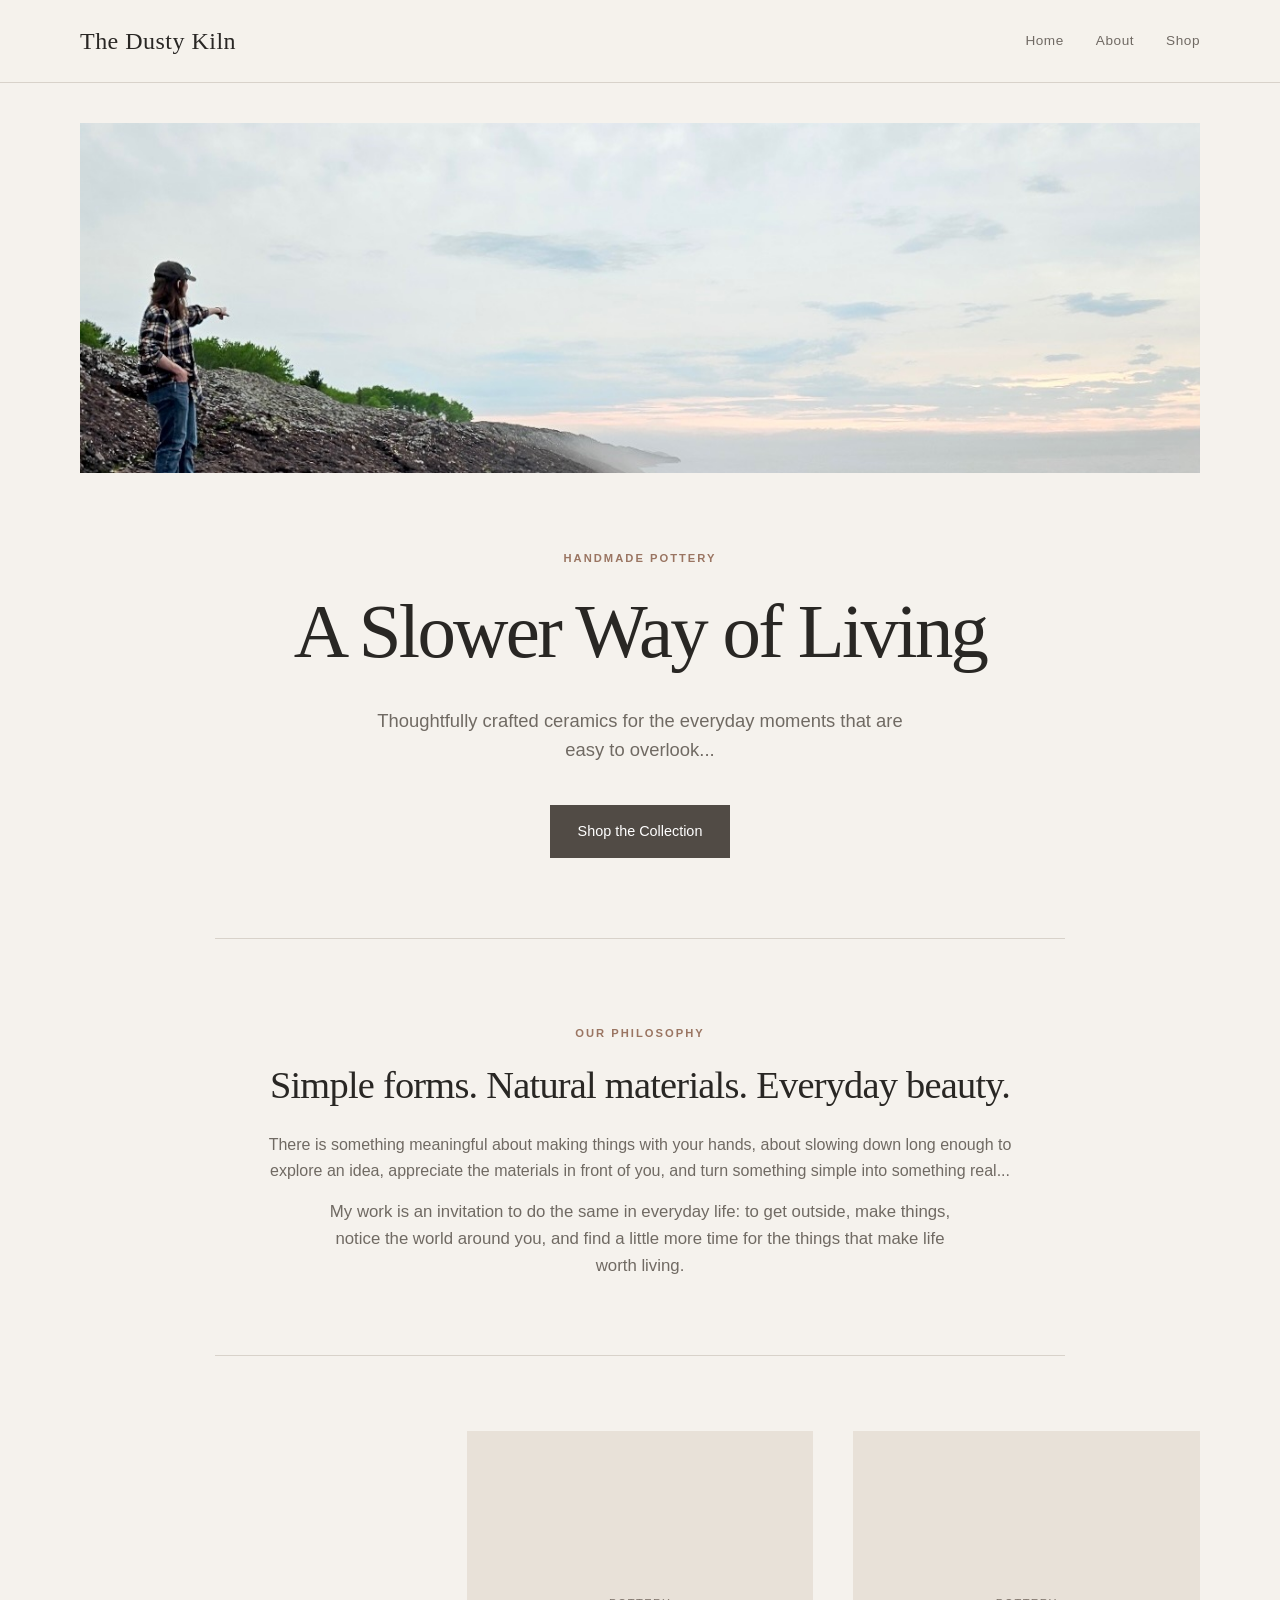
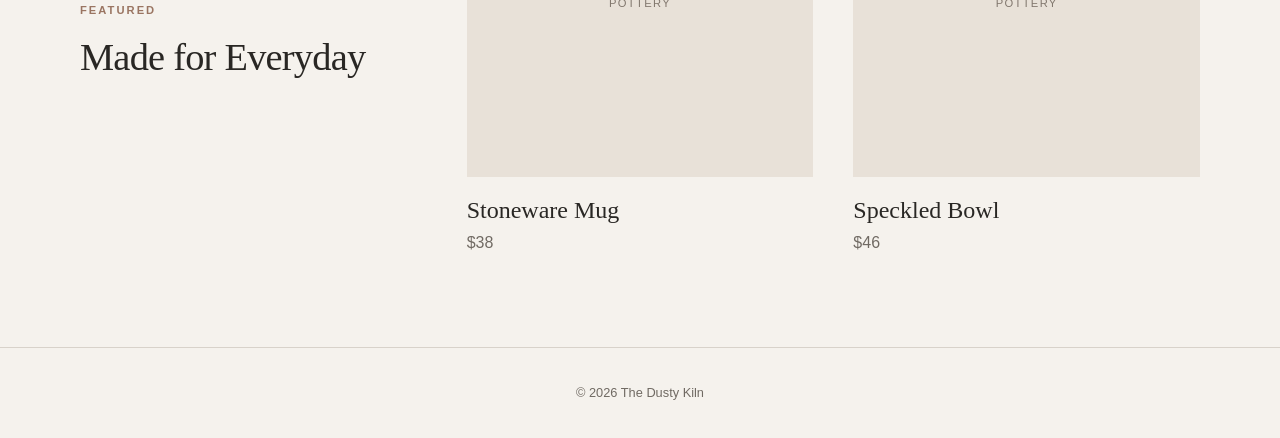
<file: index.html>
<!DOCTYPE html>
<html lang="en">

<head>
    <meta charset="UTF-8">
    <meta name="viewport" content="width=device-width, initial-scale=1.0">

    <title>The Dusty Kiln | Handmade Pottery</title>

    <link rel="stylesheet" href="style.css">
</head>

<body>

    <header>
        <div class="nav-container">

            <a href="index.html" class="logo">The Dusty Kiln</a>

            <nav>
                <a href="index.html">Home</a>
                <a href="about.html">About</a>
                <a href="shop.html">Shop</a>
            </nav>

        </div>
    </header>


    <main>

        <section class="hero">

            <div class="hero-image">
                <img src="images/home_banner.jpg" alt="test">
            </div>

            <div class="hero-text">
                <p class="eyebrow">HANDMADE POTTERY</p>

                <h1>A Slower Way of Living</h1>

                <p class="hero-description">
                    Thoughtfully crafted ceramics for the everyday moments that are easy to overlook...
                </p>

                <a href="shop.html" class="button">Shop the Collection</a>
            </div>

        </section>


        <section class="intro">

            <p class="eyebrow">OUR PHILOSOPHY</p>

            <h2>Simple forms. Natural materials. Everyday beauty.</h2>

            <p>
                There is something meaningful about making things with your hands,
                about slowing down long enough to explore an idea, appreciate the 
                materials in front of you, and turn something simple into something 
                real... 
            </p>

            <p>
                My work is an invitation to do the same in everyday life:
                to get outside, make things, notice the world around you, and find
                a little more time for the things that make life worth living.
            </p>

        </section>


        <section class="featured">

            <div>
                <p class="eyebrow">FEATURED</p>
                <h2>Made for Everyday</h2>
            </div>

            <div class="product-preview">

                <div class="product-image">
                    <span>Pottery</span>
                </div>

                <h3>Stoneware Mug</h3>
                <p>$38</p>

            </div>

            <div class="product-preview">

                <div class="product-image">
                    <span>Pottery</span>
                </div>

                <h3>Speckled Bowl</h3>
                <p>$46</p>

            </div>

        </section>

    </main>


    <footer>
        <p>© 2026 The Dusty Kiln</p>
    </footer>

</body>

</html>
</file>
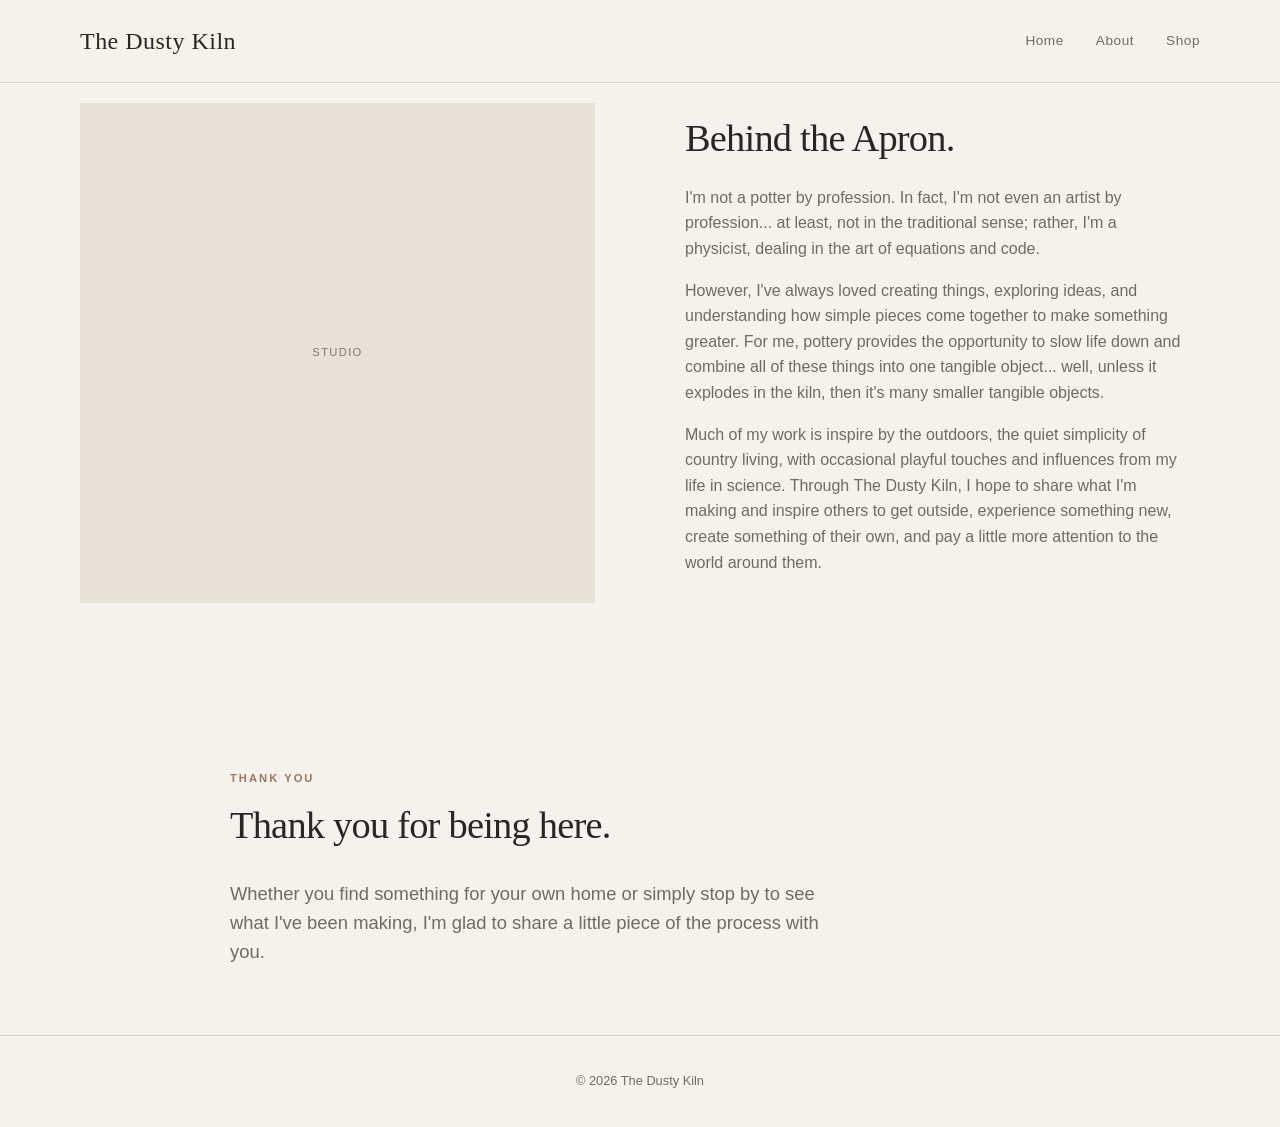
<file: about.html>
<!DOCTYPE html>
<html lang="en">

<head>
    <meta charset="UTF-8">
    <meta name="viewport" content="width=device-width, initial-scale=1.0">

    <title>About | The Dusty Kiln</title>

    <link rel="stylesheet" href="style.css">
</head>

<body>

    <header>
        <div class="nav-container">

            <a href="index.html" class="logo">The Dusty Kiln</a>

            <nav>
                <a href="index.html">Home</a>
                <a href="about.html">About</a>
                <a href="shop.html">Shop</a>
            </nav>

        </div>
    </header>


    <main>

        <section class="about-content">

            <div class="about-image">
                <span>Studio</span>
            </div>

            <div>

                <h2>Behind the Apron.</h2>

                <p>
                    I'm not a potter by profession. In fact, I'm not even an artist 
                    by profession... at least, not in the traditional sense; rather, 
                    I'm a physicist, dealing in the art of equations and code. 
                </p>

                <p>
                    However, I've always loved creating things, exploring ideas, and 
                    understanding how simple pieces come together to make something 
                    greater. For me, pottery provides the opportunity to slow life 
                    down and combine all of these things into one tangible object...
                    well, unless it explodes in the kiln, then it's many smaller  
                    tangible objects.
                </p>

                <p>
                    Much of my work is inspire by the outdoors, the quiet simplicity of 
                    country living, with occasional playful touches and influences from 
                    my life in science. Through The Dusty Kiln, I hope to share what I'm 
                    making and inspire others to get outside, experience something new, 
                    create something of their own, and pay a little more attention to the 
                    world around them. 
                </p>

            </div>

        </section>

        <section class="page-header">

            <p class="eyebrow">THANK YOU</p>

            <h2>Thank you for being here.</h2>

            <p>
                Whether you find something for your own home or simply
                stop by to see what I've been making, I'm glad to share
                a little piece of the process with you.
            </p>

        </section>

    </main>


    <footer>
        <p>© 2026 The Dusty Kiln</p>
    </footer>

</body>

</html>
</file>
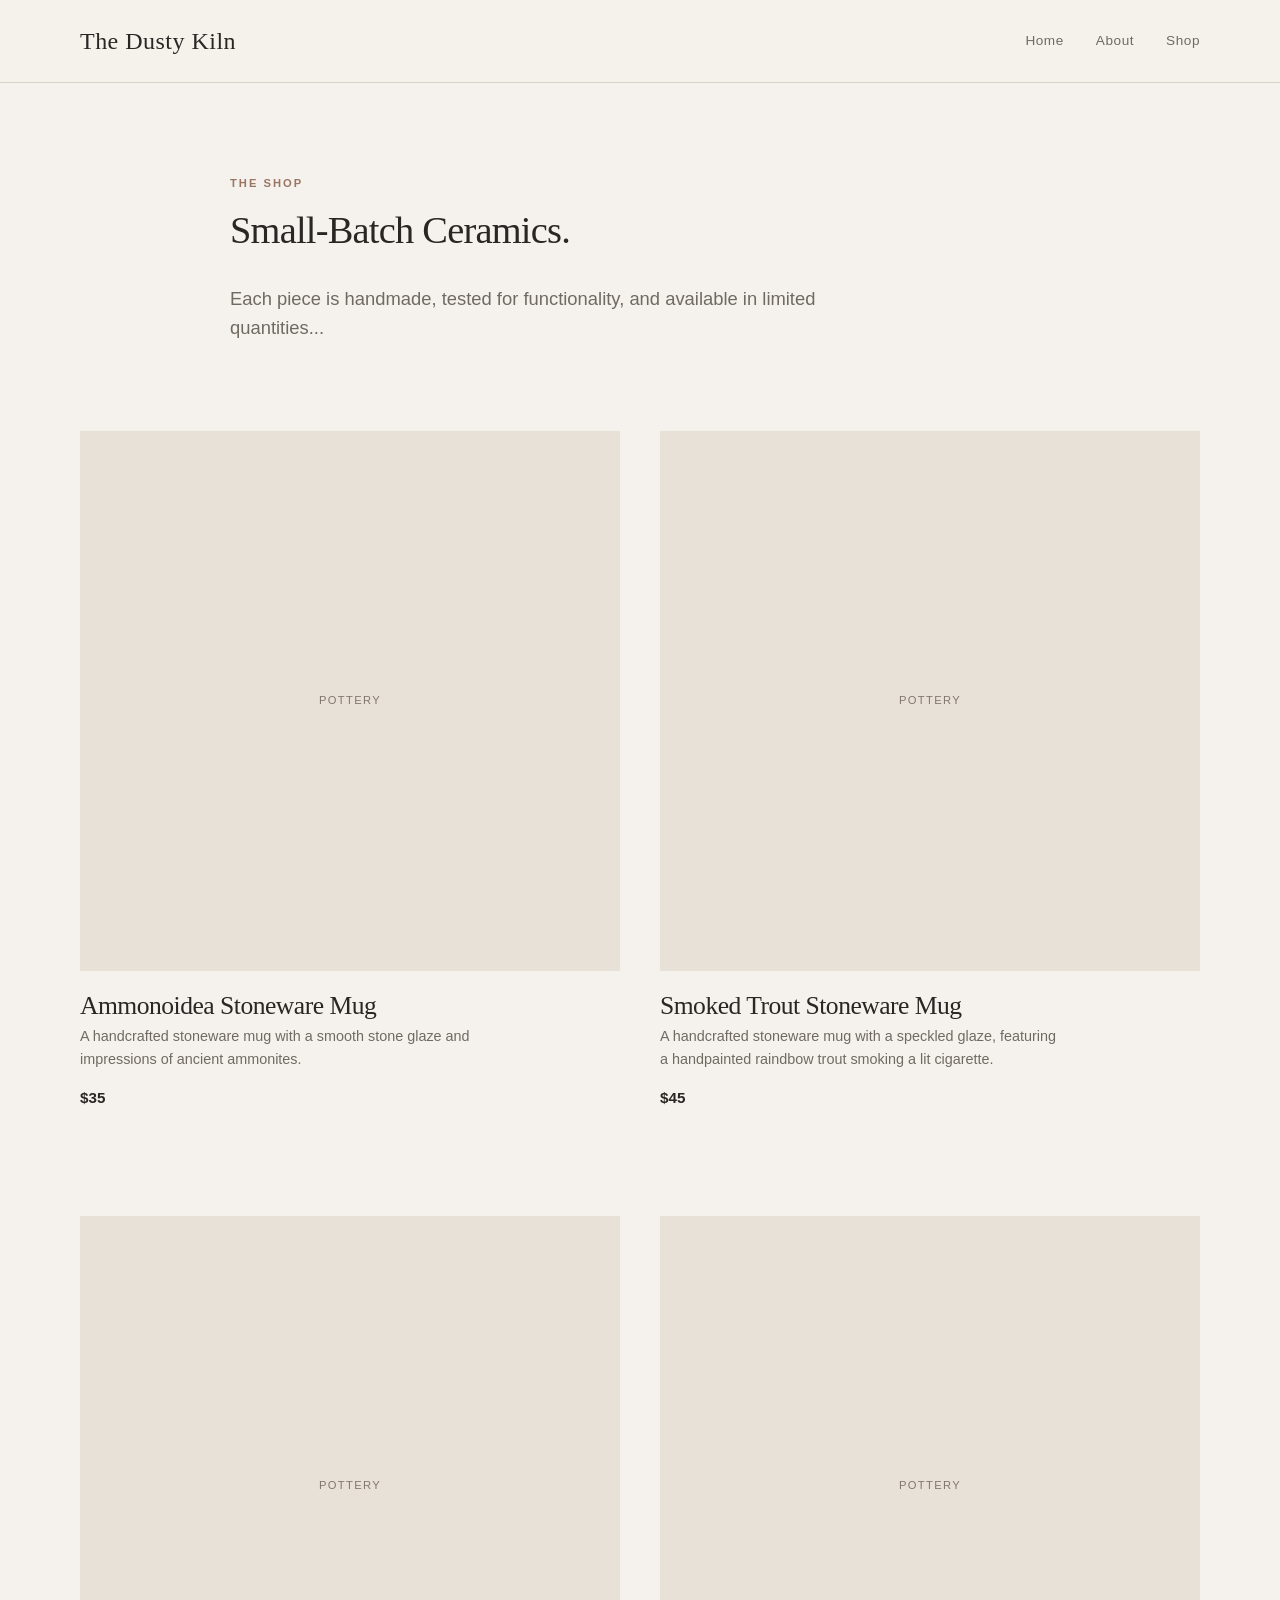
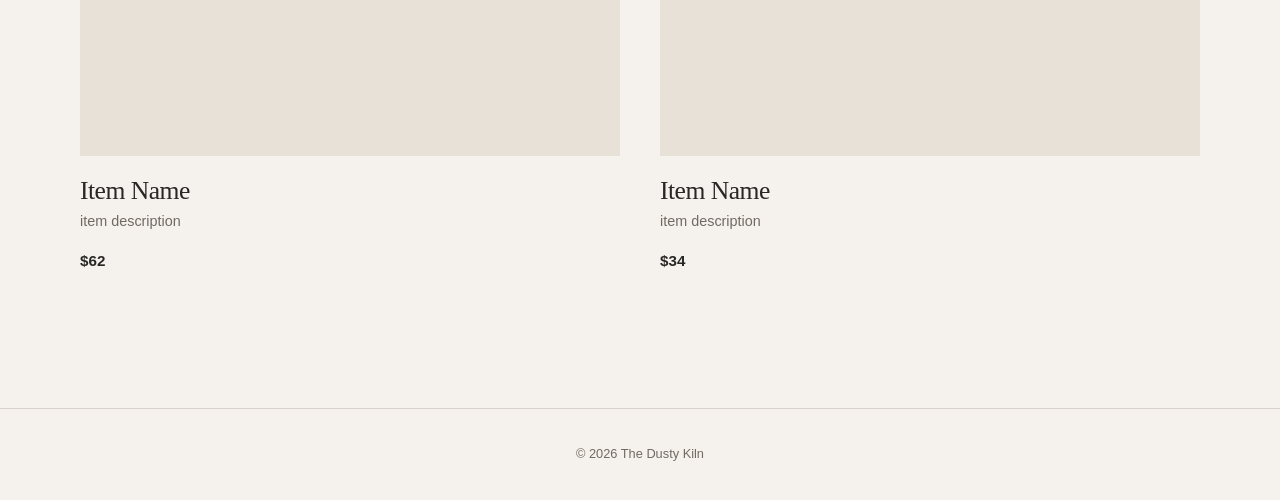
<file: shop.html>
<!DOCTYPE html>
<html lang="en">

<head>
    <meta charset="UTF-8">
    <meta name="viewport" content="width=device-width, initial-scale=1.0">

    <title>Shop | The Dusty Kiln</title>

    <link rel="stylesheet" href="style.css">
</head>

<body>

    <header>
        <div class="nav-container">

            <a href="index.html" class="logo">The Dusty Kiln</a>

            <nav>
                <a href="index.html">Home</a>
                <a href="about.html">About</a>
                <a href="shop.html">Shop</a>
            </nav>

        </div>
    </header>


    <main>

        <section class="page-header">
            <p class="eyebrow">THE SHOP</p>

            <h2>Small-Batch Ceramics.</h2>

            <p>
                Each piece is handmade, tested for functionality, and available in limited quantities...
            </p>
        </section>


        <section class="shop-grid">

            <article class="product">

                <div class="product-image">
                    <span>Pottery</span>
                </div>

                <h2>Ammonoidea Stoneware Mug</h2>
                <p class="description">
                     A handcrafted stoneware mug with a smooth stone glaze 
                     and impressions of ancient ammonites.
                </p>
                <p class="price">$35</p>

            </article>


            <article class="product">

                <div class="product-image">
                    <span>Pottery</span>
                </div>

                <h2>Smoked Trout Stoneware Mug</h2>
                <p class="description">
                    A handcrafted stoneware mug with a speckled glaze, featuring
                    a handpainted raindbow trout smoking a lit cigarette.
                </p>
                <p class="price">$45</p>

            </article>


            <article class="product">

                <div class="product-image">
                    <span>Pottery</span>
                </div>

                <h2>Item Name</h2>
                <p class="description">
                    item description
                </p>
                <p class="price">$62</p>

            </article>


            <article class="product">

                <div class="product-image">
                    <span>Pottery</span>
                </div>

                <h2>Item Name</h2>
                <p class="description">
                    item description
                </p>
                <p class="price">$34</p>

            </article>

        </section>

    </main>


    <footer>
        <p>© 2026 The Dusty Kiln</p>
    </footer>

</body>

</html>
</file>
<file: style.css>
/* =========================
   COLOR PALETTE
   ========================= */

:root {
    --background: #f5f2ed;
    --surface: #e8e1d8;

    --text: #292724;
    --muted: #706a63;

    --border: #d8d2ca;

    --clay: #9a7562;
    --dark: #514b45;
}


/* =========================
   GENERAL
   ========================= */

* {
    box-sizing: border-box;
}

html {
    scroll-behavior: smooth;
}

body {
    margin: 0;

    font-family: Arial, Helvetica, sans-serif;

    background: var(--background);
    color: var(--text);

    line-height: 1.6;
}


/* =========================
   HEADER
   ========================= */

header {
    position: sticky;
    top: 0;
    z-index: 100;

    border-bottom: 1px solid var(--border);

    background: rgba(245, 242, 237, 0.95);
}

.nav-container {
    max-width: 1200px;
    margin: 0 auto;

    padding: 22px 40px;

    display: flex;
    justify-content: space-between;
    align-items: center;
}

.logo {
    color: var(--text);

    text-decoration: none;

    font-family: Georgia, serif;
    font-size: 1.5rem;
    font-weight: normal;

    letter-spacing: 0.02em;
}

nav {
    display: flex;
    gap: 32px;
}

nav a {
    color: var(--muted);

    text-decoration: none;

    font-size: 0.85rem;
    letter-spacing: 0.04em;

    transition: color 0.2s ease;
}

nav a:hover {
    color: var(--text);
}


/* =========================
   TYPOGRAPHY
   ========================= */

h1,
h2,
h3 {
    margin-top: 0;

    font-family: Georgia, "Times New Roman", serif;

    font-weight: normal;
    line-height: 1.15;
}

h1 {
    font-size: clamp(2.8rem, 6vw, 5rem);

    letter-spacing: -0.035em;
}

h2 {
    font-size: 2.4rem;

    letter-spacing: -0.02em;
}

h3 {
    font-size: 1.5rem;
}

p {
    color: var(--muted);
}

.eyebrow {
    margin-bottom: 15px;

    color: var(--clay);

    font-size: 0.7rem;
    font-weight: bold;

    letter-spacing: 0.18em;
}


/* =========================
   HERO
   ========================= */

.hero {
    max-width: 1200px;
    margin: 0 auto;

    padding: 40px 40px 80px;

    display: flex;
    flex-direction: column;
    align-items: center;

    text-align: center;
}

.hero-image {
    width: 100%;
    height: 350px;

    margin-bottom: 65px;

    overflow: hidden;
}

.hero-image img {
    width: 100%;
    height: 100%;
    object-fit: cover;
    object-position: center 30%;
    display: block;
}

.hero-text {
   max-width: 750px;
   margin: 0 auto;
}

.hero h1 {
    margin: 20px 0 30px;
}

.hero-description {
    max-width: 560px;
    margin: 0 auto 40px;
    font-size: 1.15rem;
}


/* =========================
   BUTTON
   ========================= */

.button {
    display: inline-block;

    padding: 15px 28px;

    background: var(--dark);
    color: #ffffff;

    text-decoration: none;

    font-size: 0.9rem;

    transition:
        transform 0.2s ease,
        background 0.2s ease;
}

.button:hover {
    background: var(--clay);

    transform: translateY(-2px);
}


/* =========================
   INTRO
   ========================= */

.intro {
    max-width: 850px;

    margin: 0 auto;

    padding: 75px 40px;

    text-align: center;

    border-top: 1px solid var(--border);
    border-bottom: 1px solid var(--border);
}

.intro h2 {
    margin: 20px 0 25px;
}

.intro p:last-child {
    max-width: 650px;

    margin: 0 auto;

    font-size: 1.05rem;
}


/* =========================
   FEATURED
   ========================= */

.featured {
    max-width: 1200px;

    margin: 0 auto;

    padding: 75px 40px;

    display: grid;

    grid-template-columns: 1fr 1fr 1fr;

    gap: 40px;
}

.featured > div:first-child {
    display: flex;
    flex-direction: column;
    justify-content: center;

    padding-right: 30px;
}


/* =========================
   PRODUCT IMAGES
   ========================= */

.product-image,
.about-image {
    background: var(--surface);

    display: flex;
    align-items: center;
    justify-content: center;

    color: #81776e;

    letter-spacing: 0.12em;
    text-transform: uppercase;

    font-size: 0.7rem;

    overflow: hidden;
}

.product-image {
    aspect-ratio: 1 / 1;
}

.about-image {
    min-height: 500px;
}


/* =========================
   PRODUCT
   ========================= */

.product-preview h3 {
    margin: 20px 0 0;
}

.product-preview p {
    margin-top: 5px;
}

.product-preview:hover .product-image {
    background: #ddd5cb;
}


/* =========================
   SHOP
   ========================= */

.shop-grid {
    max-width: 1200px;

    margin: 0 auto;

    padding: 20px 40px 120px;

    display: grid;

    grid-template-columns: repeat(2, 1fr);

    gap: 90px 40px;
}

.product h2 {
    margin: 20px 0 5px;

    font-size: 1.6rem;
}

.description {
    max-width: 400px;

    margin-top: 0;

    font-size: 0.9rem;
}

.price {
    color: var(--text);

    font-size: 0.95rem;

    font-weight: bold;
}


/* =========================
   PAGE HEADER
   ========================= */

.page-header {
    max-width: 900px;

    margin: 0 auto;

    padding: 80px 40px 50px;
}

.page-header h1 {
    margin: 20px 0 25px;

    max-width: 850px;
}

.page-header p:last-child {
    max-width: 600px;

    font-size: 1.15rem;
}


/* =========================
   ABOUT
   ========================= */

.about-content {
    max-width: 1200px;

    margin: 0 auto;

    padding: 20px 40px 75px;

    display: grid;

    grid-template-columns: 1fr 1fr;

    gap: 90px;

    align-items: center;
}

.about-content p {
    max-width: 500px;
}

.about-content h2 {
    margin-bottom: 25px;
}


/* =========================
   FOOTER
   ========================= */

footer {
    border-top: 1px solid var(--border);

    padding: 35px 40px;

    text-align: center;
}

footer p {
    margin: 0;

    font-size: 0.8rem;
}


/* =========================
   MOBILE
   ========================= */

@media (max-width: 700px) {

    .nav-container {
        padding: 20px;
    }

    nav {
        gap: 18px;
    }

    nav a {
        font-size: 0.8rem;
    }

    .hero {
        min-height: 600px;

        padding: 70px 20px;
    }

    .hero h1 {
        font-size: clamp(3rem, 14vw, 5rem);
    }

    .hero-description {
        font-size: 1rem;
    }

    .intro {
        padding: 80px 20px;
    }

    .intro h2 {
        font-size: 2rem;
    }

    .featured {
        padding: 80px 20px;

        grid-template-columns: 1fr;

        gap: 50px;
    }

    .featured > div:first-child {
        padding-right: 0;
    }

    .shop-grid {
        padding: 20px 20px 80px;

        grid-template-columns: 1fr;

        gap: 60px;
    }

    .page-header {
        padding: 80px 20px 50px;
    }

    .page-header h1 {
        font-size: clamp(3rem, 13vw, 5rem);
    }

    .about-content {
        padding: 20px 20px 80px;

        grid-template-columns: 1fr;

        gap: 50px;
    }

    .about-image {
        min-height: 400px;
    }

    footer {
        padding: 30px 20px;
    }

}
</file>
